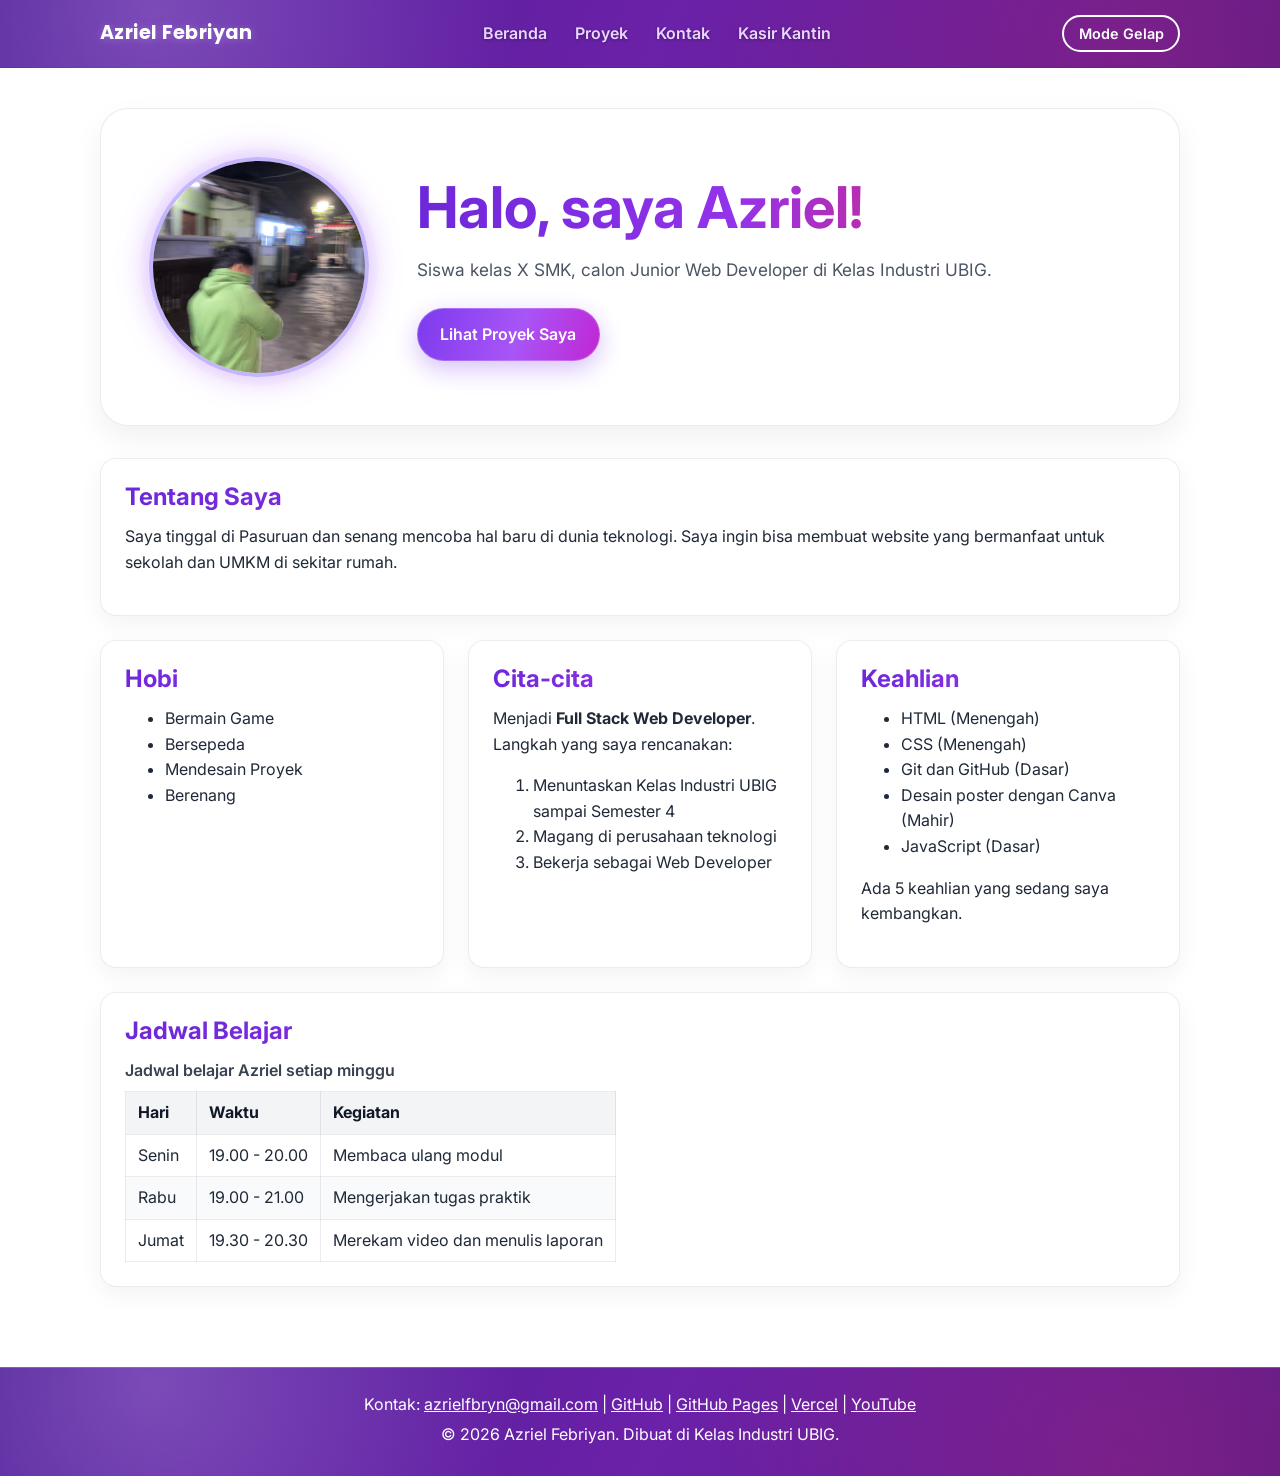
<file: index.html>
<!DOCTYPE html>
<html lang="id">
<head>
  <meta charset="UTF-8">
  <meta name="viewport" content="width=device-width, initial-scale=1.0">
  <title>Azriel Febriyan | Beranda</title>
  <link rel="preconnect" href="https://fonts.googleapis.com">
  <link rel="preconnect" href="https://fonts.gstatic.com" crossorigin>
  <link href="https://fonts.googleapis.com/css2?family=Inter:wght@400;600&family=Poppins:wght@600;700&display=swap" rel="stylesheet">
  <link rel="stylesheet" href="css/style.css">
  <script src="js/main.js" defer></script>

</head>
<body>
  <header>
    <div class="container navbar">
      <h1>Azriel Febriyan</h1>
      <nav class="menu-laptop">
        <ul>
          <li><a href="index.html">Beranda</a></li>
          <li><a href="proyek.html">Proyek</a></li>
          <li><a href="kontak.html">Kontak</a></li>
          <li><a href="kasir-kantin/kantinsekolah.html">Kasir Kantin</a></li>
        </ul>
      </nav>
      <button type="button" id="tombol-tema" class="tombol-tema">Mode Gelap</button>

      <!-- Tantangan: menu ponsel yang bisa dibuka-tutup -->
      <details class="menu-ponsel">
        <summary aria-label="Buka menu navigasi">Menu</summary>
        <nav>
          <ul>
            <li><a href="index.html">Beranda</a></li>
            <li><a href="proyek.html">Proyek</a></li>
            <li><a href="kontak.html">Kontak</a></li>
            <li><a href="kasir-kantin/kantinsekolah.html">Kasir Kantin</a></li>
          </ul>
        </nav>
      </details>
    </div>
  </header>

  <main>
    <div class="container">
      <section class="hero">
        <img src="img/feri.jpeg" alt="Foto profil Azriel" width="180">
        <div>
          <h2>Halo, saya Azriel!</h2>
          <p>Siswa kelas X SMK, calon Junior Web Developer di Kelas Industri UBIG.</p>
          <a href="proyek.html" class="tombol">Lihat Proyek Saya</a>
        </div>
      </section>

      <section class="kartu">
        <h2>Tentang Saya</h2>
        <p>Saya tinggal di Pasuruan dan senang mencoba hal baru
          di dunia teknologi. Saya ingin bisa membuat website yang
          bermanfaat untuk sekolah dan UMKM di sekitar rumah.</p>
      </section>

      <div class="daftar-kartu">
        <section class="kartu">
          <h2>Hobi</h2>
          <ul>
            <li>Bermain Game</li>
            <li>Bersepeda</li>
            <li>Mendesain Proyek</li>
            <li>Berenang</li>
          </ul>
        </section>

        <section class="kartu">
          <h2>Cita-cita</h2>
          <p>Menjadi <strong>Full Stack Web Developer</strong>. Langkah yang saya rencanakan:</p>
          <ol>
            <li>Menuntaskan Kelas Industri UBIG sampai Semester 4</li>
            <li>Magang di perusahaan teknologi</li>
            <li>Bekerja sebagai Web Developer</li>
          </ol>
        </section>

        <section class="kartu">
          <h2>Keahlian</h2>
          <ul id="daftar-skill"></ul>
          <p id="jumlah-skill"></p>
        </section>
      </div>

      <section class="kartu">
        <h2>Jadwal Belajar</h2>
        <table>
          <caption>Jadwal belajar Azriel setiap minggu</caption>
          <thead>
            <tr>
              <th>Hari</th>
              <th>Waktu</th>
              <th>Kegiatan</th>
            </tr>
          </thead>
          <tbody>
            <tr>
              <td>Senin</td>
              <td>19.00 - 20.00</td>
              <td>Membaca ulang modul</td>
            </tr>
            <tr>
              <td>Rabu</td>
              <td>19.00 - 21.00</td>
              <td>Mengerjakan tugas praktik</td>
            </tr>
            <tr>
              <td>Jumat</td>
              <td>19.30 - 20.30</td>
              <td>Merekam video dan menulis laporan</td>
            </tr>
          </tbody>
        </table>
      </section>
    </div>
  </main>

  <footer>
    <p>Kontak: <a href="mailto:azrielfbryn@gmail.com">azrielfbryn@gmail.com</a> |
      <a href="https://github.com/azriel-febriyan/portofolio-azriel" target="_blank" rel="noreferrer">GitHub</a> |
    <a href="https://azriel-febriyan.github.io/portofolio-azriel/" target="_blank" rel="noreferrer">GitHub Pages</a> |
      <a href="https://vercel.com/azriel-febriyan" target="_blank" rel="noreferrer">Vercel</a> |
      <a href="https://www.youtube.com/@azrielfbryn13" target="_blank" rel="noreferrer">YouTube</a></p>
    <p>&copy; 2026 Azriel Febriyan. Dibuat di Kelas Industri UBIG.</p>
  </footer>
</body>
</html>
</file>
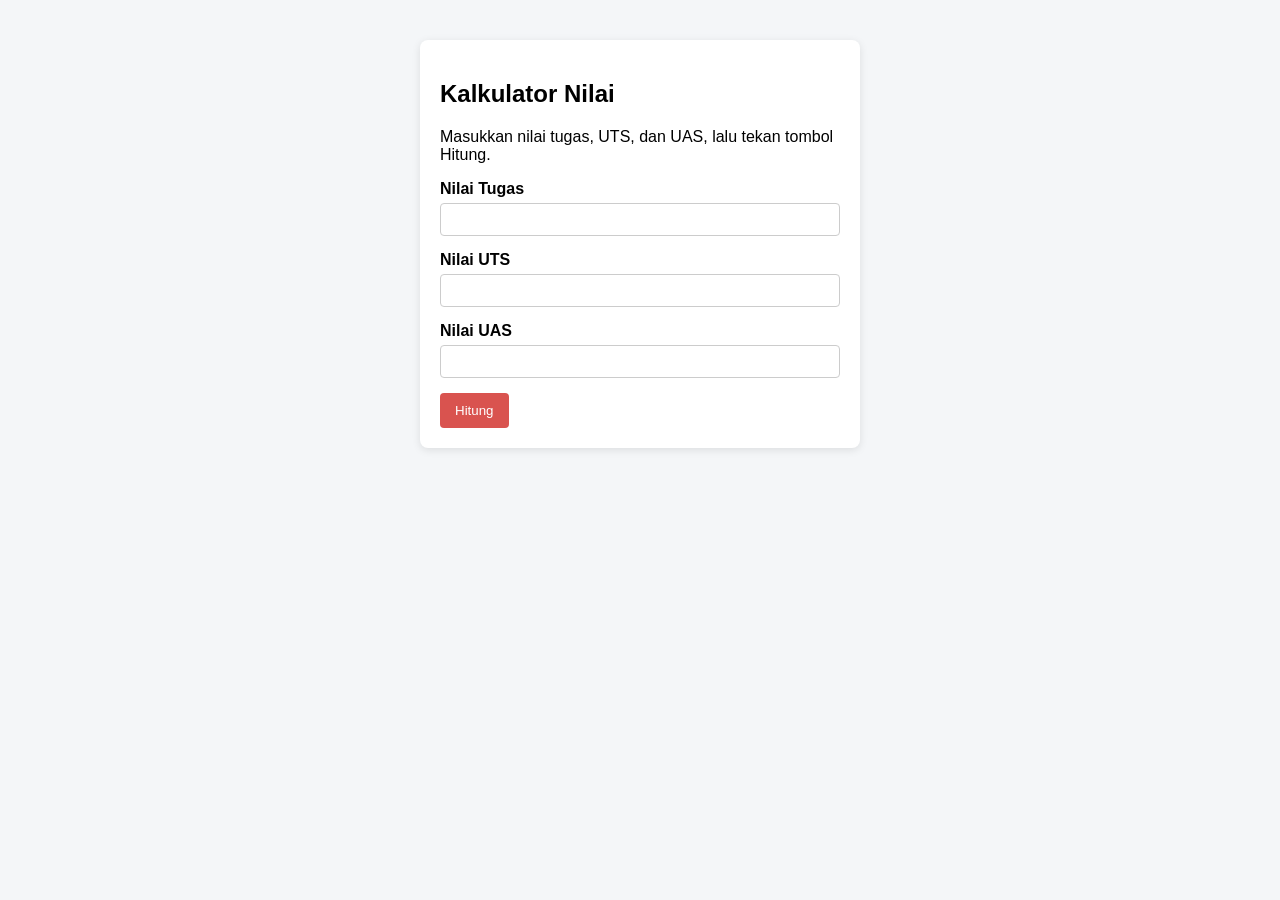
<file: kalkulator.html>
<!DOCTYPE html>
<html lang="id">
<head>
  <meta charset="UTF-8">
  <meta name="viewport" content="width=device-width, initial-scale=1.0">
  <title>Kalkulator Nilai</title>
  <style>
    body {
      font-family: Arial, sans-serif;
      background-color: #f4f6f8;
      margin: 0;
      padding: 20px;
    }
    .card {
      max-width: 400px;
      margin: 20px auto;
      background: #ffffff;
      padding: 20px;
      border-radius: 8px;
      box-shadow: 0 2px 8px rgba(0,0,0,0.1);
    }
    .form-group {
      margin-bottom: 15px;
    }
    label {
      display: block;
      margin-bottom: 5px;
      font-weight: bold;
    }
    input[type="number"] {
      width: 100%;
      padding: 8px;
      box-sizing: border-box;
      border: 1px solid #ccc;
      border-radius: 4px;
    }
    button {
      background-color: #d9534f;
      color: white;
      border: none;
      padding: 10px 15px;
      border-radius: 4px;
      cursor: pointer;
    }
    button:hover {
      background-color: #c9302c;
    }
    #hasil-kalkulator {
      margin-top: 15px;
      font-weight: bold;
    }
  </style>
</head>
<body>

  <div class="card">
    <h2>Kalkulator Nilai</h2>
    <p>Masukkan nilai tugas, UTS, dan UAS, lalu tekan tombol Hitung.</p>

    <form id="form-kalkulator">
      <div class="form-group">
        <label for="tugas">Nilai Tugas</label>
        <input type="number" id="tugas" name="tugas" min="0" max="100" step="any" required>
      </div>

      <div class="form-group">
        <label for="uts">Nilai UTS</label>
        <input type="number" id="uts" name="uts" min="0" max="100" step="any" required>
      </div>

      <div class="form-group">
        <label for="uas">Nilai UAS</label>
        <input type="number" id="uas" name="uas" min="0" max="100" step="any" required>
      </div>

      <button type="submit">Hitung</button>
    </form>

    <p id="hasil-kalkulator" role="status" aria-live="polite" hidden></p>
  </div>
<script src="js/kalkulator.js" defer></script>
</body>
</html>
</file>
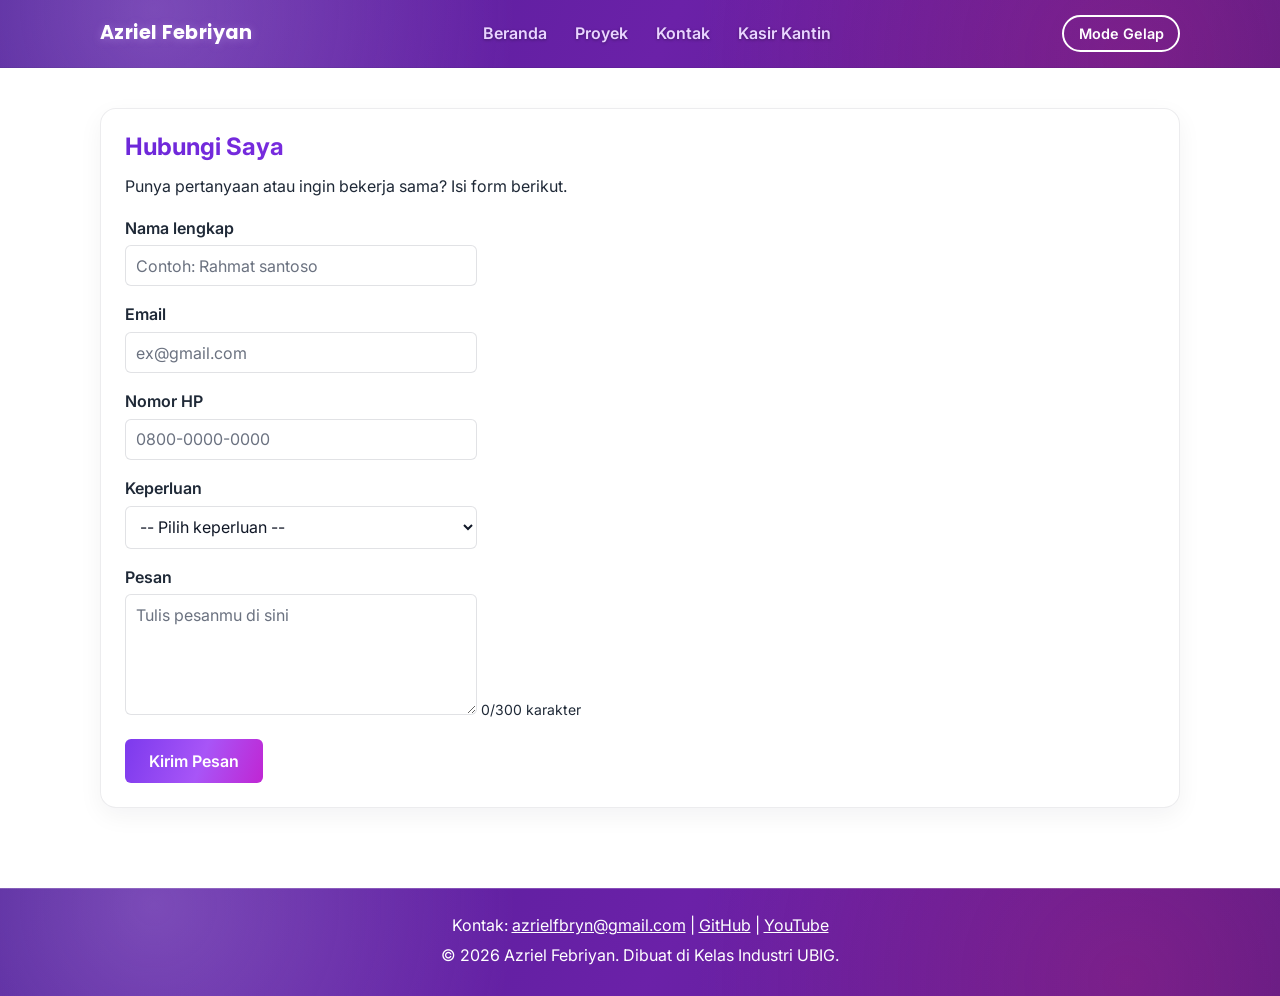
<file: kontak.html>
<!DOCTYPE html>
<html lang="id">
<head>
  <meta charset="UTF-8">
  <meta name="viewport" content="width=device-width, initial-scale=1.0">
  <title>Azriel Febriyan | Kontak</title>
  <link rel="preconnect" href="https://fonts.googleapis.com">
  <link rel="preconnect" href="https://fonts.gstatic.com" crossorigin>
  <link href="https://fonts.googleapis.com/css2?family=Inter:wght@400;600&family=Poppins:wght@600;700&display=swap" rel="stylesheet">
  <link rel="stylesheet" href="css/style.css">
  <script src="js/main.js" defer></script>

</head>
<body>
  <header>
    <div class="container navbar">
      <h1>Azriel Febriyan</h1>
      <nav class="menu-laptop">
        <ul>
          <li><a href="index.html">Beranda</a></li>
          <li><a href="proyek.html">Proyek</a></li>
          <li><a href="kontak.html">Kontak</a></li>
          <li><a href="kasir-kantin/kantinsekolah.html">Kasir Kantin</a></li>

        </ul>
      </nav>
      <button type="button" id="tombol-tema" class="tombol-tema">Mode Gelap</button>
      <!-- Tantangan: menu ponsel yang bisa dibuka-tutup -->
      <details class="menu-ponsel">
        <summary aria-label="Buka menu navigasi">Menu</summary>
        <nav>
          <ul>
            <li><a href="index.html">Beranda</a></li>
            <li><a href="proyek.html">Proyek</a></li>
            <li><a href="kontak.html">Kontak</a></li>
            <li><a href="kasir-kantin/kantinsekolah.html">Kasir Kantin</a></li>

          </ul>
        </nav>
      </details>
    </div>
  </header>

  <main>
    <div class="container">
      <section class="kartu">
        <h2>Hubungi Saya</h2>
        <p>Punya pertanyaan atau ingin bekerja sama? Isi form berikut.</p>

        <form>
          <p>
            <label for="nama">Nama lengkap</label><br>
            <input type="text" id="nama" name="nama" placeholder="Contoh: Rahmat santoso" required>
          </p>
          <p>
            <label for="email">Email</label><br>
            <input type="email" id="email" name="email" placeholder="ex@gmail.com" required>
          </p>
          <p>
            <label for="hp">Nomor HP</label><br>
            <input type="tel" id="hp" name="hp" placeholder="0800-0000-0000" required>
          </p>
          <p>
            <label for="keperluan">Keperluan</label><br>
            <select id="keperluan" name="keperluan" required>
              <option value="">-- Pilih keperluan --</option>
              <option value="bertanya">Bertanya</option>
              <option value="kerja-sama">Kerja sama proyek</option>
              <option value="lainnya">Lainnya</option>
            </select>
          </p>
          <p>
            <label for="pesan">Pesan</label><br>
            <textarea id="pesan" name="pesan" rows="5" cols="40" maxlength="300" placeholder="Tulis pesanmu di sini" required></textarea>
            <span id="hitung-karakter" class="keterangan">0/300 karakter</span>
          </p>
          <button type="submit">Kirim Pesan</button>
        </form>
      </section>
    </div>
  </main>

  <footer>
    <p>Kontak: <a href="mailto:azrielfbryn@gmail.com">azrielfbryn@gmail.com</a> |
      <a href="https://github.com/azriel-febriyan?tab=repositories" target="_blank" rel="noreferrer">GitHub</a> |
      <a href="https://www.youtube.com/@azrielfbryn13" target="_blank" rel="noreferrer">YouTube</a></p>
    <p>&copy; 2026 Azriel Febriyan. Dibuat di Kelas Industri UBIG.</p>
  </footer>
</body>
</html>
</file>
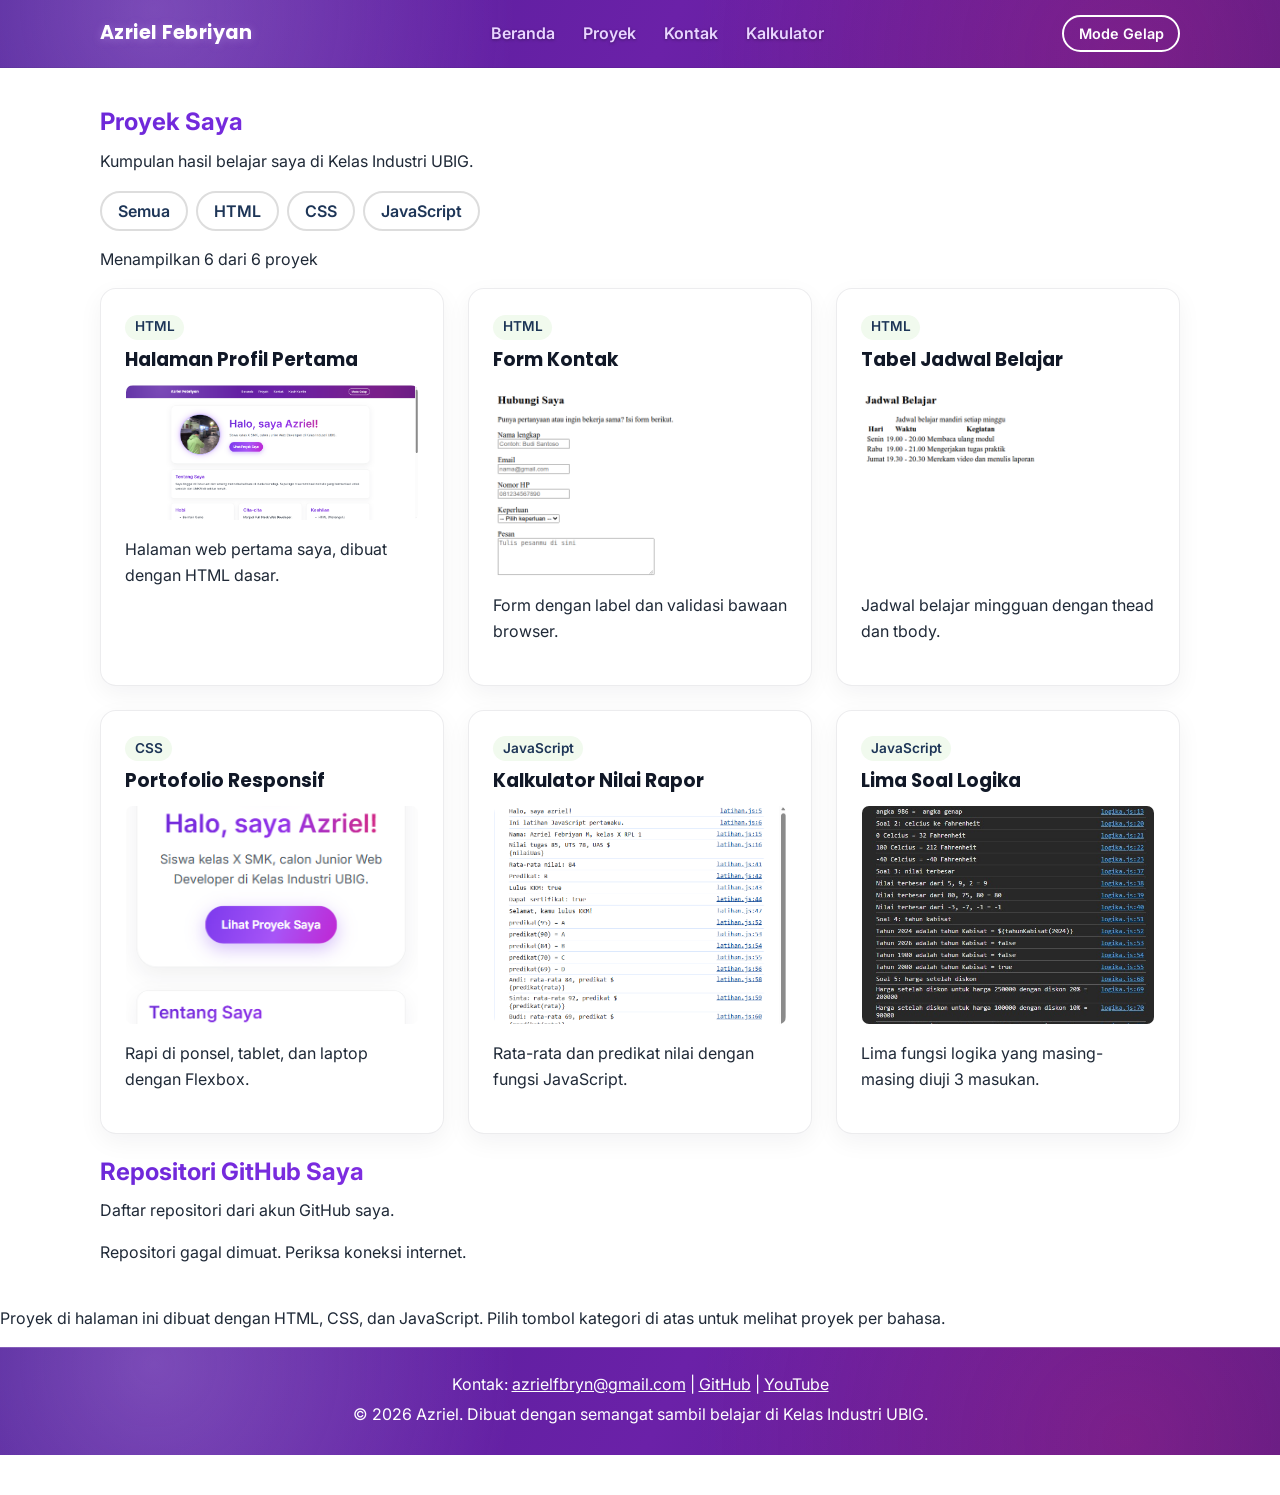
<file: proyek.html>
<!DOCTYPE html>
<html lang="id">
<head>
  <meta charset="UTF-8">
  <meta name="viewport" content="width=device-width, initial-scale=1.0">
  <title>Azriel | Proyek</title>
  <link rel="preconnect" href="https://fonts.googleapis.com">
  <link rel="preconnect" href="https://fonts.gstatic.com" crossorigin>
  <link href="https://fonts.googleapis.com/css2?family=Inter:wght@400;600&family=Poppins:wght@600;700&display=swap" rel="stylesheet">
  <link rel="stylesheet" href="css/style.css">
</head>
<body>
  <header>
    <div class="container navbar">
      <h1>Azriel Febriyan</h1>
      <nav class="menu-laptop">
        <ul>
          <li><a href="index.html">Beranda</a></li>
          <li><a href="proyek.html">Proyek</a></li>
          <li><a href="kontak.html">Kontak</a></li>
          <li><a href="kalkulator.html">Kalkulator</a></li>
        </ul>
      </nav>
      <button type="button" id="tombol-tema" class="tombol-tema">Mode Gelap</button>
      <!-- Tantangan: menu ponsel yang bisa dibuka-tutup -->
      <details class="menu-ponsel">
        <summary>Menu</summary>
        <nav>
          <ul>
            <li><a href="index.html">Beranda</a></li>
            <li><a href="proyek.html">Proyek</a></li>
            <li><a href="kontak.html">Kontak</a></li>
            <li><a href="kalkulator.html">Kalkulator</a></li>
          </ul>
        </nav>
      </details>
    </div>
  </header>

  <main>
    <div class="container">
      <section>
        <h2>Proyek Saya</h2>
        <p>Kumpulan hasil belajar saya di Kelas Industri UBIG.</p>

        <div class="filter">
    <button type="button" class="tombol-filter" id="filter-semua">
      Semua
    </button>
    <button type="button" class="tombol-filter" id="filter-HTML">
      HTML
    </button>
    <button type="button" class="tombol-filter" id="filter-CSS">
      CSS
    </button>
    <button type="button" class="tombol-filter" id="filter-javascript">
      JavaScript
    </button>
</div>
<p id="jumlah-proyek"></p>
<div class="daftar-kartu" id="daftar-proyek"></div>
<section>
  <h2>Repositori GitHub Saya</h2>
  <p>Daftar repositori dari akun GitHub saya.</p>

  <p id="status-repo-github" aria-live="polite">
    Menyiapkan data repositori...
  </p>

  <div class="daftar-kartu" id="daftar-repo-github"></div>
</section>
        </div>
      </section>

      <!-- FAQ dengan details dan summary -->
      <p>Proyek di halaman ini dibuat dengan HTML, CSS, dan JavaScript.
Pilih tombol kategori di atas untuk melihat proyek per bahasa.</p>

  <footer>
    <p>Kontak: <a href="mailto:azrielfbryn@gmail.com">azrielfbryn@gmail.com</a> |
      <a href="https://github.com/azriel-febriyan" target="_blank">GitHub</a> |
      <a href="https://www.youtube.com/@azrielfbryn13" target="_blank">YouTube</a></p>
    <p>&copy; 2026 Azriel. Dibuat dengan semangat sambil belajar di Kelas Industri UBIG.</p>
  </footer>
  <script src="js/main.js" defer></script>
</body>
</html>
</file>
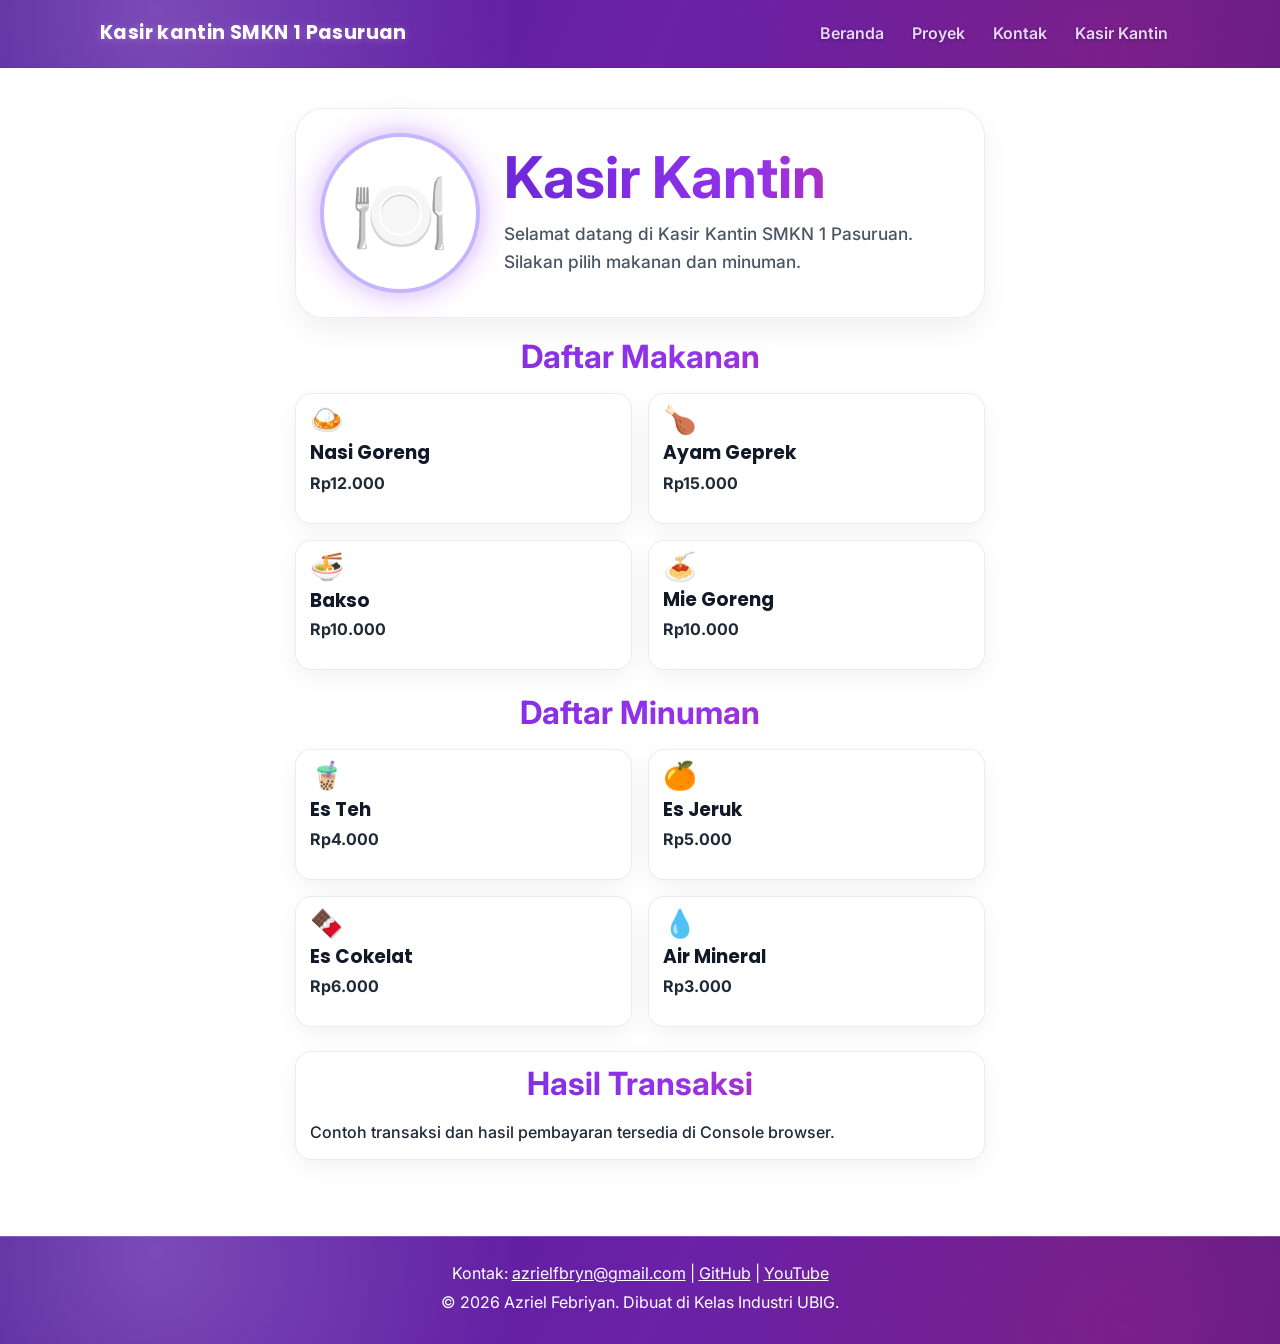
<file: kasir-kantin/kantinsekolah.html>
<!DOCTYPE html>
<html lang="id">
<head>
  <meta charset="UTF-8">
  <meta name="viewport" content="width=device-width, initial-scale=1.0">
  <title>Kasir Kantin SMKN 1 Pasuruan</title>
  <link rel="preconnect" href="https://fonts.googleapis.com">
  <link rel="preconnect" href="https://fonts.gstatic.com" crossorigin>
  <link href="https://fonts.googleapis.com/css2?family=Inter:wght@400;600&family=Poppins:wght@600;700&display=swap" rel="stylesheet">
  <link rel="stylesheet" href="style1.css">
  <script src="kantin.js" defer></script>

</head>
<body>
  <header>
    <div class="container navbar">
      <h1>Kasir kantin SMKN 1 Pasuruan</h1>
      <nav class="menu-laptop">
        <ul>
          <li><a href="../index.html">Beranda</a></li>
          <li><a href="../proyek.html">Proyek</a></li>
          <li><a href="../kontak.html">Kontak</a></li>
          <li><a href="kantinsekolah.html">Kasir Kantin</a></li>
        </ul>
      </nav>
      <!-- Tantangan: menu ponsel yang bisa dibuka-tutup -->
      <details class="menu-ponsel">
        <summary aria-label="Buka menu navigasi">Menu</summary>
        <nav>
          <ul>
            <li><a href="../index.html">Beranda</a></li>
            <li><a href="../proyek.html">Proyek</a></li>
            <li><a href="../kontak.html">Kontak</a></li>
            <li><a href="kantinsekolah.html">Kasir Kantin</a></li>
          </ul>
        </nav>
      </details>
    </div>
  </header>

  <main>
    <div class="container">
      <section class="hero">
        <div class="hero-icon" aria-hidden="true">🍽️</div>
        <div>
          <h2>Kasir Kantin</h2>
          <p>Selamat datang di Kasir Kantin SMKN 1 Pasuruan. Silakan pilih makanan dan minuman.</p>
        </div>
      </section>

      <section>
        <h2>Daftar Makanan</h2>
        <div class="daftar-kartu">
          <article class="kartu">
            <p aria-hidden="true">🍛</p>
            <h3>Nasi Goreng</h3>
            <p><strong>Rp12.000</strong></p>
          </article>
          <article class="kartu">
            <p aria-hidden="true">🍗</p>
            <h3>Ayam Geprek</h3>
            <p><strong>Rp15.000</strong></p>
          </article>
          <article class="kartu">
            <p aria-hidden="true">🍜</p>
            <h3>Bakso</h3>
            <p><strong>Rp10.000</strong></p>
          </article>
          <article class="kartu">
            <p aria-hidden="true">🍝</p>
            <h3>Mie Goreng</h3>
            <p><strong>Rp10.000</strong></p>
          </article>
        </div>
      </section>

      <section>
        <h2>Daftar Minuman</h2>
        <div class="daftar-kartu">
          <article class="kartu">
            <p aria-hidden="true">🧋</p>
            <h3>Es Teh</h3>
            <p><strong>Rp4.000</strong></p>
          </article>
          <article class="kartu">
            <p aria-hidden="true">🍊</p>
            <h3>Es Jeruk</h3>
            <p><strong>Rp5.000</strong></p>
          </article>
          <article class="kartu">
            <p aria-hidden="true">🍫</p>
            <h3>Es Cokelat</h3>
            <p><strong>Rp6.000</strong></p>
          </article>
          <article class="kartu">
            <p aria-hidden="true">💧</p>
            <h3>Air Mineral</h3>
            <p><strong>Rp3.000</strong></p>
          </article>
        </div>
      </section>

      <section class="kartu">
        <h2>Hasil Transaksi</h2>
        <p>Contoh transaksi dan hasil pembayaran tersedia di Console browser.</p>
      </section>
    </div>
  </main>

  <footer>
    <p>Kontak: <a href="mailto:azrielfbryn@gmail.com">azrielfbryn@gmail.com</a> |
      <a href="https://github.com/azriel-febriyan?tab=repositories" target="_blank" rel="noreferrer">GitHub</a> |
      <a href="https://www.youtube.com/@azrielfbryn13" target="_blank" rel="noreferrer">YouTube</a></p>
    <p>&copy; 2026 Azriel Febriyan. Dibuat di Kelas Industri UBIG.</p>
  </footer>
</body>
</html>
</file>
<file: css/style.css>
/* 1. Reset */
* {
  box-sizing: border-box;
  margin: 0;
}

img {
  max-width: 100%;
  height: auto;
}

:root {
--warna-utama: #1D3557;
--warna-judul: #1D3557;
--warna-aksen: #E63946;
--warna-tautan: #E63946;
--warna-latar: #F1FAEE;
--warna-teks: #333333;
--warna-kartu: #FFFFFF;
--warna-garis: #DDDDDD;
}

/* 2. Dasar halaman: warna dan huruf */
body {
  font-family: "Inter", Arial, sans-serif;
  font-size: 1rem;
  line-height: 1.6;
  color: #1f2937;
  margin: 0;
  background-color: #ffffff;
  background-image: none;
  background-attachment: fixed;
  background-size: cover;
  min-height: 100vh;
}

h2 {
  background: linear-gradient(90deg, #6d28d9, #9333ea 55%, #db2777);
  -webkit-background-clip: text;
  -webkit-text-fill-color: transparent;
  background-clip: text;
  font-weight: 700;
  line-height: 1.2;
  margin-bottom: 0.75rem;
}

h1,
h3 {
  font-family: "Poppins", Arial, sans-serif;
  color: #111827;
  line-height: 1.3;
}

h3 {
  margin-bottom: 0.75rem;
}

p,
ul,
ol {
  margin-bottom: 1rem;
}

a {
  color: #c4b5fd;
  transition: color 180ms ease;
}

a:hover {
  color: #f0abfc;
}

/* 3. Wadah, header, dan menu */
.container {
  max-width: 1120px;
  margin: 0 auto;
  padding: 0 1.25rem;
}

header {
  position: sticky;
  top: 0;
  z-index: 10;
  background:
    radial-gradient(circle at 12% 15%, rgba(216, 180, 254, 0.3), transparent 32%),
    radial-gradient(circle at 88% 85%, rgba(219, 39, 119, 0.24), transparent 38%),
    linear-gradient(115deg, #4c1d95, #6b21a8 52%, #581c87);
  -webkit-backdrop-filter: blur(18px);
  backdrop-filter: blur(18px);
  color: #111827;
  padding: 0.8rem 0;
  border-bottom: 1px solid rgba(15, 23, 42, 0.08);
}

header h1 {
  color: #ffffff;
  font-size: 1.2rem;
  letter-spacing: 0.02em;
  text-shadow: 0 1px 8px rgba(216, 180, 254, 0.35);
}

.navbar {
  display: flex;
  flex-wrap: wrap;
  justify-content: space-between;
  align-items: center;
  gap: 0.5rem;
}

nav ul {
  display: flex;
  gap: 0.25rem;
  padding: 0;
  margin: 0;
  list-style: none;
}

nav a {
  display: inline-block;
  padding: 0.5rem 0.75rem;
  border-radius: 999px;
  color: #ffffff;
  font-weight: 600;
  text-decoration: none;
  transition: background-color 180ms ease, color 180ms ease, transform 180ms ease;
}

nav a:hover {
  background: rgba(139, 92, 246, 0.08);
  color: #111827;
  transform: translateY(-1px);
}

/* Tantangan: menu ponsel buka-tutup dengan details */
.menu-laptop {
  display: none;
}

.menu-laptop a {
  color: #e9d5ff;
  text-shadow: 0 1px 3px rgba(0, 0, 0, 0.35);
}

.menu-laptop a:hover {
  background: rgba(255, 255, 255, 0.18);
  color: #ffffff;
}

.menu-ponsel summary {
  padding: 0.5rem 0.75rem;
  border: 1px solid rgba(255, 255, 255, 0.75);
  border-radius: 999px;
  color: #ffffff;
  font-weight: 600;
  cursor: pointer;
  list-style: none;
}

.menu-ponsel summary::-webkit-details-marker {
  display: none;
}

.menu-ponsel[open] {
  position: relative;
}

.menu-ponsel nav {
  position: absolute;
  top: calc(100% + 0.5rem);
  right: 0;
  min-width: 10rem;
  padding: 0.5rem;
  border: 1px solid rgba(76, 11, 108, 0.883);
  border-radius: 14px;
  background: #ffffff;
  box-shadow: 0 16px 36px rgba(33, 15, 42, 0.549);
}

.menu-ponsel ul {
  flex-direction: column;
  gap: 0.25rem;
  margin: 0;
}

.menu-ponsel nav a {
  color: #5b21b6;
}

/* 4. Isi utama, hero, dan kartu */
main {
  padding: 1.5rem 0;
}

.hero {
  display: flex;
  flex-direction: column;
  align-items: center;
  gap: 2rem;
  margin-bottom: 2rem;
  padding: 2rem 1.25rem;
  border: 1px solid rgba(15, 23, 42, 0.08);
  border-radius: 28px;
  background-color: #ffffff;
  background-image: none;
  box-shadow: 0 12px 30px rgba(15, 23, 42, 0.06);
  text-align: center;
}

.hero img {
  flex: 0 0 auto;
  border: 4px solid #c4b5fd;
  border-radius: 50%;
  object-fit: cover;
  width: 180px;
  height: 180px;
  box-shadow: 0 0 0 8px rgba(196, 181, 253, 0.08), 0 0 32px rgba(168, 85, 247, 0.42);
}

.hero h2 {
  margin-bottom: 0.85rem;
  font-size: clamp(2.2rem, 8vw, 3.6rem);
}

.hero p {
  max-width: 38rem;
  margin-bottom: 1.5rem;
  color: #4b5563;
  font-size: 1.08rem;
}

.tombol {
  display: inline-block;
  padding: 0.8rem 1.4rem;
  border: 1px solid rgba(255, 255, 255, 0.22);
  border-radius: 999px;
  background: linear-gradient(110deg, #7c3aed, #a855f7 55%, #c026d3);
  color: #ffffff;
  font-weight: 600;
  text-decoration: none;
  box-shadow: 0 8px 24px rgba(124, 58, 237, 0.32);
  transition: transform 180ms ease, box-shadow 180ms ease;
}

.tombol:hover {
  color: #ffffff;
  transform: translateY(-2px);
  box-shadow: 0 12px 30px rgba(168, 85, 247, 0.42);
}

.kartu {
  color: #1f2937;
  background: #ffffff;
  -webkit-backdrop-filter: blur(14px);
  backdrop-filter: blur(14px);
  padding: 1rem;
  margin-bottom: 1.5rem;
  border: 1px solid rgba(15, 23, 42, 0.08);
  border-radius: 16px;
  box-shadow: 0 8px 24px rgba(15, 23, 42, 0.05);
}

.kartu h2 {
  margin-top: 0;
}

.daftar-kartu {
  display: flex;
  flex-wrap: wrap;
  gap: 1.5rem;
  margin-bottom: 1.5rem;
}

.galeri-proyek {
  display: grid;
  grid-template-columns: repeat(auto-fit, minmax(min(100%, 420px), 1fr));
  align-items: stretch;
}

.daftar-kartu .kartu {
  flex: 1 1 280px;
  margin-bottom: 0;
  transition: transform 200ms ease, border-color 200ms ease, box-shadow 200ms ease;
}

.galeri-proyek .kartu {
  display: flex;
  flex-direction: column;
}

.daftar-kartu .kartu:hover {
  transform: translateY(-5px);
  border-color: rgba(196, 181, 253, 0.45);
  box-shadow: 0 16px 38px rgba(0, 0, 0, 0.38);
}

.galeri-proyek .kartu img {
  height: auto;
  max-height: 560px;
  object-fit: contain;
  background: #f3f4f6;
  border: 1px solid #d1d5db;
}

article img {
  display: block;
  width: 100%;
  max-height: 220px;
  margin-bottom: 1rem;
  object-fit: cover;
  border-radius: 8px;
  border: 1px solid rgba(255, 255, 255, 0.2);
}

/* 5. Tabel */
table {
  display: block;
  width: 100%;
  overflow-x: auto;
  border-collapse: collapse;
  white-space: nowrap;
}

caption {
  font-weight: 600;
  text-align: left;
  margin-bottom: 0.5rem;
  color: #374151;
}

th,
td {
  border: 1px solid rgba(15, 23, 42, 0.08);
  padding: 0.5rem 0.75rem;
  text-align: left;
}

th {
  background: #f3f4f6;
  color: #111827;
}

tbody tr:nth-child(even) {
  background: #f9fafb;
}

/* 6. Form */
label {
  font-weight: 600;
}

input,
select,
textarea {
  width: 100%;
  max-width: 22rem;
  padding: 0.6rem;
  margin-top: 0.25rem;
  border: 1px solid rgba(15, 23, 42, 0.12);
  border-radius: 6px;
  background: #ffffff;
  color: #111827;
  font-family: inherit;
  font-size: 1rem;
}

input::placeholder,
textarea::placeholder {
  color: #6b7280;
}

input:focus,
select:focus,
textarea:focus {
  outline: 2px solid #c4b5fd;
  outline-offset: 2px;
  border-color: transparent;
}

button {
  padding: 0.75rem 1.5rem;
  border: none;
  border-radius: 6px;
  background: linear-gradient(110deg, #7c3aed, #a855f7 55%, #c026d3);
  color: #FFFFFF;
  font-family: inherit;
  font-size: 1rem;
  font-weight: 600;
  cursor: pointer;
  transition: transform 180ms ease, box-shadow 180ms ease;
}

button:hover {
  transform: translateY(-2px);
  box-shadow: 0 8px 22px rgba(168, 85, 247, 0.35);
}

.kartu details {
  padding: 0.9rem 0;
  border-top: 1px solid rgba(221, 214, 254, 0.16);
}

.kartu details summary {
  color: #111827;
  font-weight: 600;
  cursor: pointer;
}

.kartu details p {
  margin: 0.75rem 0 0;
  color: #4b5563;
}

/* 7. Footer */
footer {
  margin-top: 1rem;
  border-top: 1px solid rgba(255, 255, 255, 0.2);
  background:
    radial-gradient(circle at 12% 15%, rgba(216, 180, 254, 0.3), transparent 32%),
    radial-gradient(circle at 88% 85%, rgba(219, 39, 119, 0.24), transparent 38%),
    linear-gradient(115deg, #4c1d95, #6b21a8 52%, #581c87);
  color: #ffffff;
  text-align: center;
  padding: 1.5rem;
}

footer p {
  margin-bottom: 0.25rem;
}

footer a {
  color: #ffffff;
}

/* 8. Tablet: lebar layar 768px ke atas */
@media (min-width: 768px) {
  .menu-laptop {
    display: block;
  }

  .menu-ponsel {
    display: none;
  }

  .hero {
    flex-direction: row;
    padding: 3rem;
    text-align: left;
  }

  .hero img {
    width: 220px;
    height: 220px;
  }

  .kartu {
    padding: 1.5rem;
  }
}

/* 9. Laptop: lebar layar 1024px ke atas */
@media (min-width: 1024px) {
  main {
    padding: 2.5rem 0;
  }

  .hero {
    gap: 3rem;
  }
}

@media (prefers-reduced-motion: reduce) {
  *,
  *::before,
  *::after {
    scroll-behavior: auto !important;
    transition-duration: 0.01ms !important;
  }
}

/* 10. Tombol tema, filter, dan label kategori */
.tombol-tema {
  padding: 0.5rem 0.9rem;
  border: 2px solid #ffffff;
  border-radius: 999px;
  background: transparent;
  color: #ffffff;
  font-size: 0.9rem;
}

.filter {
  display: flex;
  flex-wrap: wrap;
  gap: 0.5rem;
  margin-bottom: 1rem;
}

.tombol-filter {
  padding: 0.5rem 1rem;
  border: 2px solid var(--warna-garis);
  border-radius: 999px;
  background: var(--warna-kartu);
  color: var(--warna-judul);
}

.tombol-filter.aktif {
  border-color: var(--warna-utama);
  background: var(--warna-utama);
  color: #ffffff;
}

.label {
  display: inline-block;
  padding: 0.1rem 0.6rem;
  margin-bottom: 0.5rem;
  border-radius: 999px;
  background: var(--warna-latar);
  color: var(--warna-judul);
  font-size: 0.85rem;
  font-weight: 600;
}

/* 11. Tema gelap */
body.gelap {
  background-color: #182433;
  color: #e3e8ee;
}

body.gelap header {
  background: #182433;
  border-bottom-color: #344356;
}

body.gelap h1,
body.gelap h3,
body.gelap .kartu,
body.gelap .kartu details summary {
  color: #e3e8ee;
}

body.gelap h2 {
  background: linear-gradient(90deg, #5eead4, #fda4af 55%, #facc15);
  -webkit-background-clip: text;
  background-clip: text;
  color: transparent;
  -webkit-text-fill-color: transparent;
}

body.gelap .hero,
body.gelap .kartu,
body.gelap footer {
  background-color: #1b2838;
  border-color: #344356;
}

body.gelap footer {
  background: #182433;
}

body.gelap .daftar-kartu .kartu {
  background: linear-gradient(
    135deg,
    rgba(94, 234, 212, 0.16),
    rgba(253, 164, 175, 0.16) 55%,
    rgba(250, 204, 21, 0.12)
  );
}

body.gelap .hero p,
body.gelap .kartu details p,
body.gelap caption,
body.gelap footer {
  color: #cbd5e1;
}

body.gelap a,
body.gelap footer a {
  color: #dfcafa;
}

body.gelap th {
  background: #26364a;
  color: #e3e8ee;
}

body.gelap td,
body.gelap th {
  border-color: #46566a;
}

body.gelap tbody tr:nth-child(even) {
  background: #223145;
}

body.gelap input,
body.gelap select,
body.gelap textarea {
  background: #121a24;
  border-color: #46566a;
  color: #e3e8ee;
}

body.gelap .menu-ponsel nav {
  background: #1b2838;
  border-color: #46566a;
}

body.gelap .menu-ponsel nav a {
  color: #e3e8ee;
}

body.gelap .tombol-filter {
  border-color: #46566a;
  background: #1b2838;
  color: #e3e8ee;
}

body.gelap .tombol-filter.aktif {
  border-color: #5eead4;
  background: #5eead4;
  color: #182433;
}

body.gelap .label {
  background: #26364a;
  color: #e3e8ee;
}

.keterangan {
  font-size: 0.875rem;
}
</file>
<file: kasir-kantin/style1.css>
/* 1. Reset */
* {
  box-sizing: border-box;
  margin: 0;
}

img {
  max-width: 100%;
  height: auto;
}

/* 2. Dasar halaman: warna dan huruf */
body {
  display: flex;
  flex-direction: column;
  font-family: "Inter", Arial, sans-serif;
  font-size: 1rem;
  line-height: 1.6;
  color: #1f2937;
  margin: 0;
  background-color: #ffffff;
  background-image: none;
  background-attachment: fixed;
  background-size: cover;
  min-height: 100vh;
}

h2 {
  background: linear-gradient(90deg, #6d28d9, #9333ea 55%, #db2777);
  -webkit-background-clip: text;
  -webkit-text-fill-color: transparent;
  background-clip: text;
  font-weight: 700;
  line-height: 1.2;
  margin-bottom: 0.75rem;
}

h1,
h3 {
  font-family: "Poppins", Arial, sans-serif;
  color: #111827;
  line-height: 1.3;
}

h3 {
  margin-bottom: 0.75rem;
}

p,
ul,
ol {
  margin-bottom: 1rem;
}

a {
  color: #c4b5fd;
  transition: color 180ms ease;
}

a:hover {
  color: #f0abfc;
}

/* 3. Wadah, header, dan menu */
.container {
  max-width: 1120px;
  margin: 0 auto;
  padding: 0 1.25rem;
}

header {
  position: sticky;
  top: 0;
  z-index: 10;
  background:
    radial-gradient(circle at 12% 15%, rgba(216, 180, 254, 0.3), transparent 32%),
    radial-gradient(circle at 88% 85%, rgba(219, 39, 119, 0.24), transparent 38%),
    linear-gradient(115deg, #4c1d95, #6b21a8 52%, #581c87);
  -webkit-backdrop-filter: blur(18px);
  backdrop-filter: blur(18px);
  color: #111827;
  padding: 0.8rem 0;
  border-bottom: 1px solid rgba(15, 23, 42, 0.08);
}

header h1 {
  color: #ffffff;
  font-size: 1.2rem;
  letter-spacing: 0.02em;
  text-shadow: 0 1px 8px rgba(216, 180, 254, 0.35);
}

.navbar {
  display: flex;
  flex-wrap: wrap;
  justify-content: space-between;
  align-items: center;
  gap: 0.5rem;
}

nav ul {
  display: flex;
  gap: 0.25rem;
  padding: 0;
  margin: 0;
  list-style: none;
}

nav a {
  display: inline-block;
  padding: 0.5rem 0.75rem;
  border-radius: 999px;
  color: #ffffff;
  font-weight: 600;
  text-decoration: none;
  transition: background-color 180ms ease, color 180ms ease, transform 180ms ease;
}

nav a:hover {
  background: rgba(139, 92, 246, 0.08);
  color: #111827;
  transform: translateY(-1px);
}

/* Tantangan: menu ponsel buka-tutup dengan details */
.menu-laptop {
  display: none;
}

.menu-laptop a {
  color: #e9d5ff;
  text-shadow: 0 1px 3px rgba(0, 0, 0, 0.35);
}

.menu-laptop a:hover {
  background: rgba(255, 255, 255, 0.18);
  color: #ffffff;
}

.menu-ponsel summary {
  padding: 0.5rem 0.75rem;
  border: 1px solid rgba(255, 255, 255, 0.75);
  border-radius: 999px;
  color: #ffffff;
  font-weight: 600;
  cursor: pointer;
  list-style: none;
}

.menu-ponsel[open] summary {
  background: rgba(255, 255, 255, 0.16);
}

.menu-ponsel summary::-webkit-details-marker {
  display: none;
}

.menu-ponsel[open] {
  position: relative;
}

.menu-ponsel nav {
  position: absolute;
  top: calc(100% + 0.5rem);
  right: 0;
  min-width: 10rem;
  padding: 0.5rem;
  border: 1px solid #d8b4fe;
  border-radius: 14px;
  background: #f5edff;
  box-shadow: 0 16px 36px rgba(76, 29, 149, 0.2);
}

.menu-ponsel ul {
  flex-direction: column;
  gap: 0.25rem;
  margin: 0;
}

.menu-ponsel nav a {
  color: #4c1d95;
}

.menu-ponsel nav a:hover {
  background: #7e22ce;
  color: #ffffff;
}

/* 4. Isi utama, hero, dan kartu */
main {
  flex: 1;
  padding: 1.5rem 0;
}

main > .container {
  font-weight: 500;
}

main > .container h2 {
  font-weight: 700;
}

main > .container > section:not(.hero) {
  margin-bottom: 1.25rem;
}

main > .container > section:not(.hero) > h2 {
  margin-bottom: 1rem;
  font-size: clamp(1.5rem, 4vw, 2rem);
  text-align: center;
}

.hero {
  display: flex;
  flex-direction: column;
  align-items: center;
  gap: 1.25rem;
  max-width: 690px;
  margin: 0 auto 1.25rem;
  padding: 1.25rem;
  border: 1px solid rgba(15, 23, 42, 0.08);
  border-radius: 28px;
  background-color: #ffffff;
  background-image: none;
  box-shadow: 0 12px 30px rgba(15, 23, 42, 0.06);
  text-align: center;
}

.hero-icon {
  display: grid;
  place-items: center;
  flex: 0 0 auto;
  border: 4px solid #c4b5fd;
  border-radius: 50%;
  background: #ffffff;
  font-size: 5rem;
  width: 140px;
  height: 140px;
  box-shadow: 0 0 0 8px rgba(196, 181, 253, 0.08), 0 0 32px rgba(168, 85, 247, 0.42);
}

.hero h2 {
  margin-bottom: 0.5rem;
  font-size: clamp(2.2rem, 8vw, 3.6rem);
}

.hero p {
  max-width: 38rem;
  margin-bottom: 0.5rem;
  color: #4b5563;
  font-size: 1.08rem;
}

.tombol {
  display: inline-block;
  padding: 0.8rem 1.4rem;
  border: 1px solid rgba(255, 255, 255, 0.22);
  border-radius: 999px;
  background: linear-gradient(110deg, #7c3aed, #a855f7 55%, #c026d3);
  color: #ffffff;
  font-weight: 600;
  text-decoration: none;
  box-shadow: 0 8px 24px rgba(124, 58, 237, 0.32);
  transition: transform 180ms ease, box-shadow 180ms ease;
}

.tombol:hover {
  color: #ffffff;
  transform: translateY(-2px);
  box-shadow: 0 12px 30px rgba(168, 85, 247, 0.42);
}

.kartu {
  color: #1f2937;
  background: #ffffff;
  -webkit-backdrop-filter: blur(14px);
  backdrop-filter: blur(14px);
  padding: 1rem;
  margin-bottom: 1.5rem;
  border: 1px solid rgba(15, 23, 42, 0.08);
  border-radius: 16px;
  box-shadow: 0 8px 24px rgba(15, 23, 42, 0.05);
}

.kartu h2 {
  margin-top: 0;
}

.daftar-kartu {
  display: grid;
  grid-template-columns: repeat(2, minmax(0, 1fr));
  max-width: 690px;
  gap: 1rem;
  margin: 0 auto 1.5rem;
}

.daftar-kartu .kartu {
  display: flex;
  flex-direction: column;
  align-items: flex-start;
  padding: 0.65rem 0.85rem;
  margin-bottom: 0;
  text-align: left;
  transition: transform 200ms ease, border-color 200ms ease, box-shadow 200ms ease;
}

main > .container > section.kartu {
  max-width: 690px;
  margin-left: auto;
  margin-right: auto;
  padding: 0.85rem;
}

main > .container > section.kartu p {
  margin-bottom: 0;
}

.daftar-kartu .kartu p:first-child {
  margin-bottom: 0.3rem;
  font-size: 1.7rem;
  line-height: 1.2;
}

.daftar-kartu .kartu h3 {
  margin-bottom: 0.3rem;
}

.daftar-kartu .kartu p:last-child {
  margin-top: auto;
}

nav a:focus-visible,
.menu-ponsel summary:focus-visible {
  outline: 2px solid #c4b5fd;
  outline-offset: 3px;
}

.daftar-kartu .kartu:hover {
  transform: translateY(-5px);
  border-color: rgba(196, 181, 253, 0.45);
  box-shadow: 0 16px 38px rgba(0, 0, 0, 0.12);
}

article img {
  display: block;
  width: 100%;
  max-height: 220px;
  margin-bottom: 1rem;
  object-fit: cover;
  border-radius: 8px;
  border: 1px solid rgba(255, 255, 255, 0.2);
}

/* 5. Tabel */
table {
  display: block;
  width: 100%;
  overflow-x: auto;
  border-collapse: collapse;
  white-space: nowrap;
}

caption {
  font-weight: 600;
  text-align: left;
  margin-bottom: 0.5rem;
  color: #374151;
}

th,
td {
  border: 1px solid rgba(15, 23, 42, 0.08);
  padding: 0.5rem 0.75rem;
  text-align: left;
}

th {
  background: #f3f4f6;
  color: #111827;
}

tbody tr:nth-child(even) {
  background: #f9fafb;
}

/* 6. Form */
label {
  font-weight: 600;
}

input,
select,
textarea {
  width: 100%;
  max-width: 22rem;
  padding: 0.6rem;
  margin-top: 0.25rem;
  border: 1px solid rgba(15, 23, 42, 0.12);
  border-radius: 6px;
  background: #ffffff;
  color: #111827;
  font-family: inherit;
  font-size: 1rem;
}

input::placeholder,
textarea::placeholder {
  color: #6b7280;
}

input:focus,
select:focus,
textarea:focus {
  outline: 2px solid #c4b5fd;
  outline-offset: 2px;
  border-color: transparent;
}

button {
  padding: 0.75rem 1.5rem;
  border: none;
  border-radius: 6px;
  background: linear-gradient(110deg, #7c3aed, #a855f7 55%, #c026d3);
  color: #FFFFFF;
  font-family: inherit;
  font-size: 1rem;
  font-weight: 600;
  cursor: pointer;
  transition: transform 180ms ease, box-shadow 180ms ease;
}

button:hover {
  transform: translateY(-2px);
  box-shadow: 0 8px 22px rgba(168, 85, 247, 0.35);
}

.kartu details {
  padding: 0.9rem 0;
  border-top: 1px solid rgba(221, 214, 254, 0.16);
}

.kartu details summary {
  color: #111827;
  font-weight: 600;
  cursor: pointer;
}

.kartu details p {
  margin: 0.75rem 0 0;
  color: #4b5563;
}

/* 7. Footer */
footer {
  margin-top: 1rem;
  border-top: 1px solid rgba(255, 255, 255, 0.2);
  background:
    radial-gradient(circle at 12% 15%, rgba(216, 180, 254, 0.3), transparent 32%),
    radial-gradient(circle at 88% 85%, rgba(219, 39, 119, 0.24), transparent 38%),
    linear-gradient(115deg, #4c1d95, #6b21a8 52%, #581c87);
  color: #ffffff;
  text-align: center;
  padding: 1.5rem;
}

footer p {
  margin-bottom: 0.25rem;
}

footer a {
  color: #ffffff;
}

/* 8. Tablet: lebar layar 768px ke atas */
@media (min-width: 768px) {
  .menu-laptop {
    display: block;
  }

  .menu-ponsel {
    display: none;
  }

  .hero {
    flex-direction: row;
    padding: 1.5rem;
    text-align: left;
  }

  .hero-icon {
    width: 160px;
    height: 160px;
  }

  .kartu {
    padding: 1.5rem;
  }
}

/* 9. Laptop: lebar layar 1024px ke atas */
@media (min-width: 1024px) {
  main {
    padding: 2.5rem 0;
  }

  .hero {
    gap: 1.5rem;
  }
}

@media (prefers-reduced-motion: reduce) {
  *,
  *::before,
  *::after {
    scroll-behavior: auto !important;
    transition-duration: 0.01ms !important;
  }
}
</file>
